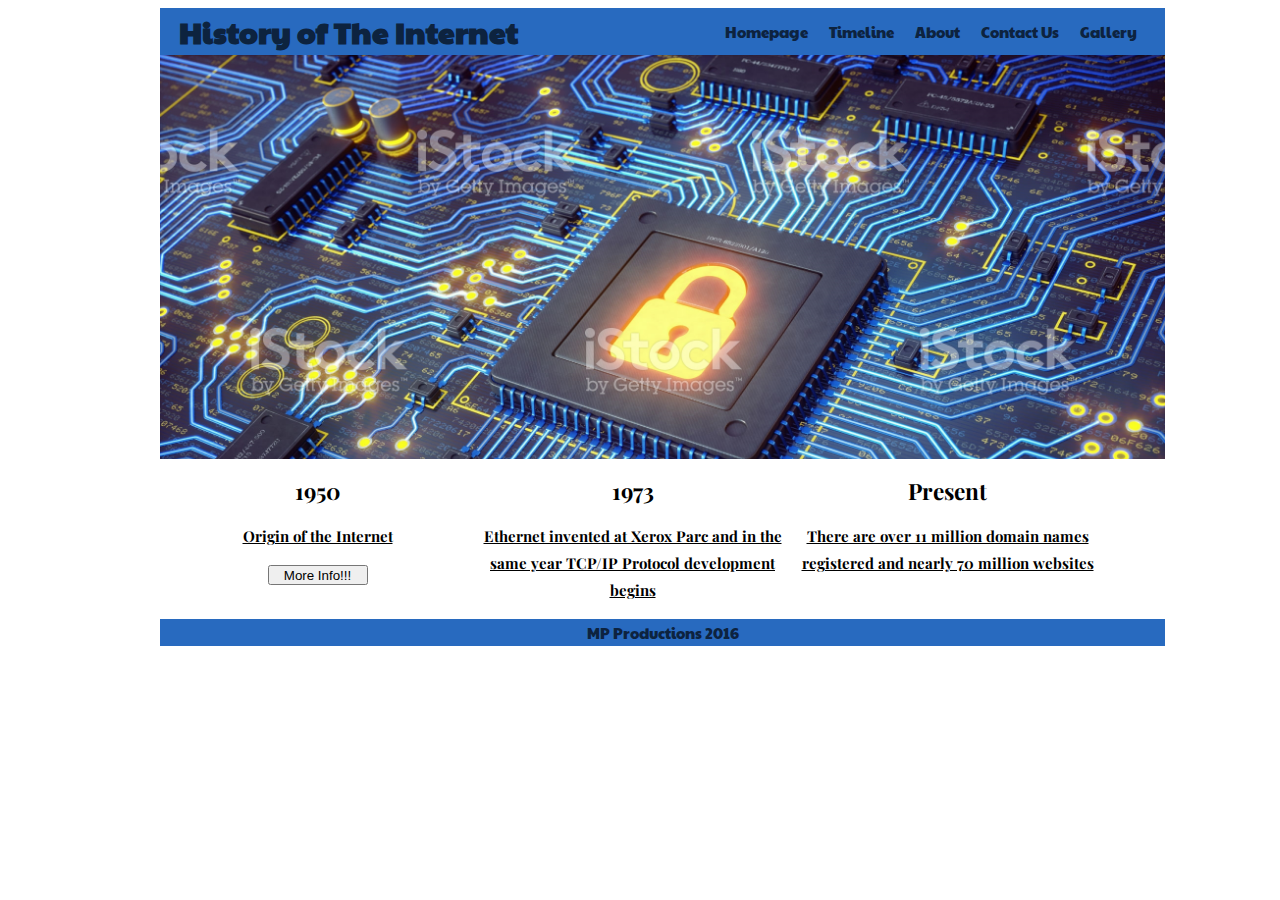
<file: index.html>
<html>
<head>
<link href="main.css" rel="stylesheet" type="text/css" />
<link href="https://fonts.googleapis.com/css?family=Paytone+One|Playfair+Display" rel="stylesheet">

</head>

<div id="wrapper">
    <div id="header">
 	  <div id="logo">
 	    <h1>History of The Internet</h1>
 	  </div>
 	  <div id="menu">
             <ul>
               <li><a href="index.html">Homepage</a></li>
			   <li><a href="timeline.html">Timeline</a></li>
        	   <li><a href="about.html">About</a></li>
 	           <li><a href="contact.html">Contact Us</a></li>
			   <li><a href="gallery.html">Gallery</a></li>
			   
             </ul>
 	  </div>
    <div>
	<div id="banner"></div>
 	<div id="feature">
 	  <div id="feature1">
 	    <h2>1950</h2>
		<p><u><b>Origin of the Internet</b></u></p>
		<button type="button" onclick="window.location.href='http://www.internetsociety.org/internet/what-internet/history-internet/brief-history-internet'">More Info!!!</button>
 	  </div>
            <div id="feature2">
 	            <h2>1973</h2>
				<p><u><b>Ethernet invented at Xerox Parc and in the same year TCP/IP Protocol development begins</b></u></p>
 	        </div>
 	  <div id="feature3">
				<h2>Present</h2>
				<p><u><b>There are over 11 million domain names registered and nearly 70 million websites</b></u></p>
 	  </div>
 	</div>
       <div id="footer">
	    <p>MP Productions 2016</p>
		
	   </div>
	    <div id="menufooter">
			
		
		
		</div>
    </div>
	</div>
</div>

</html>
</file>
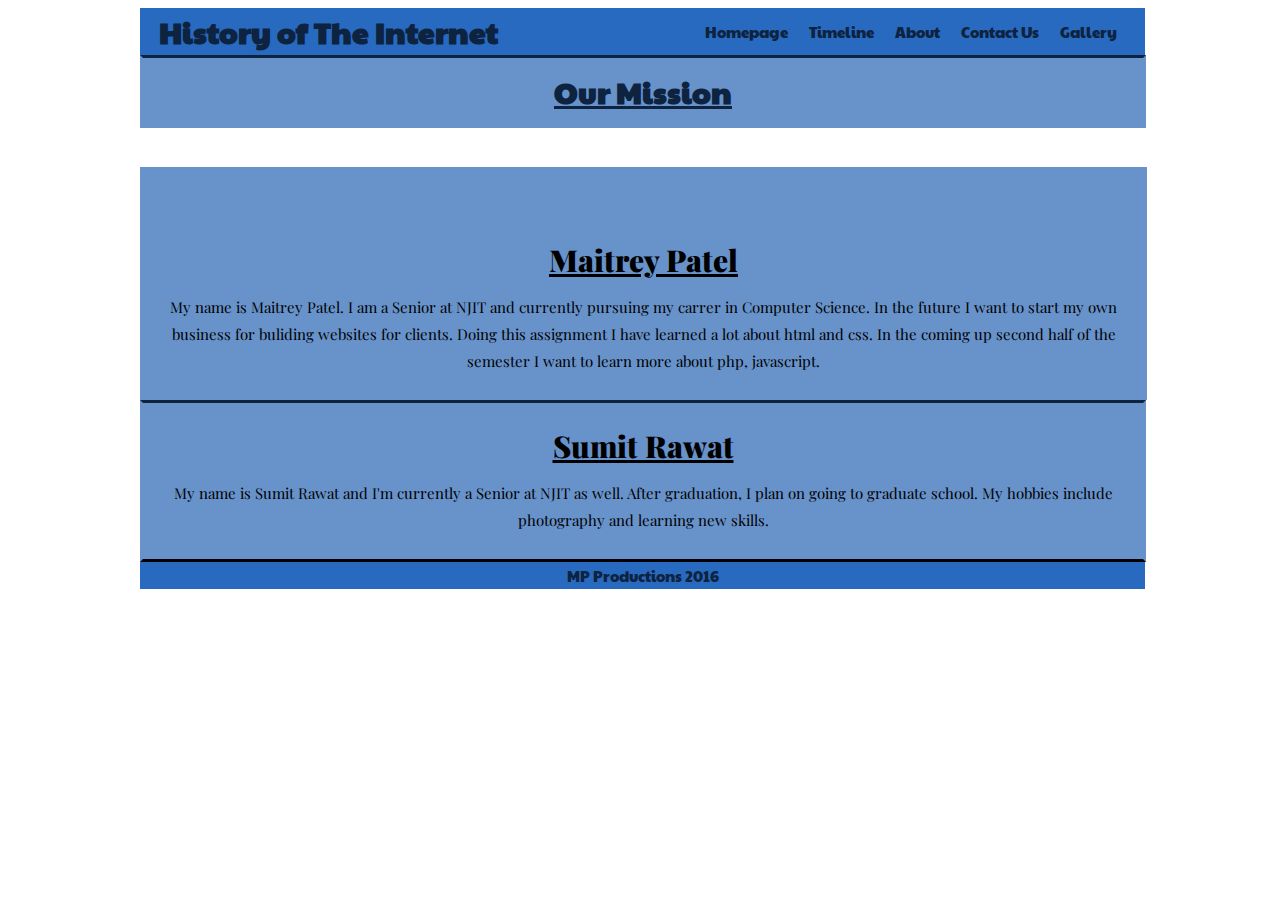
<file: about.html>
<html>
<head>
<link href="main.css" rel="stylesheet" type="text/css" />
<link href="https://fonts.googleapis.com/css?family=Paytone+One|Playfair+Display" rel="stylesheet">
</head>
<div id="wapper">
	<div id="header">
		<div id="logo">
			<h1>History of The Internet</h1>
		</div>
		<div id="menu">
				<ul>
				<li><a href="index.html">Homepage</a></li>
				<li><a href="timeline.html">Timeline</a></li>
				<li><a href="about.html">About</a></li>
				<li><a href="contact.html">Contact Us</a></li>
				<li><a href="gallery.html">Gallery</a></li>
			   
				</ul>
		</div>
		<div id="ourmission">
			<h1><u>Our Mission</u></h1>
		</div>
	</div>
	<div id="patel">
		<h1><b><u>Maitrey Patel</u></b></h1>
		<p>My name is Maitrey Patel. I am a Senior at NJIT and currently pursuing my carrer in Computer Science. In the future I want to start my own business for buliding websites for clients. Doing this assignment I have learned a lot about html and css. In the coming up second half of the semester I want to learn more about php, javascript.</p>
	</div>
	<div id="rawat">
		<h1><b><u>Sumit Rawat</u></b></h1>
		<p>My name is Sumit Rawat and I'm currently a Senior at NJIT as well. After graduation, I plan on going to graduate school. My hobbies include photography and learning new skills.</p>
	</div>
	<div id="footer">
	    <p>MP Productions 2016</p>
		
	 </div>
	
</div>













</html>
</file>
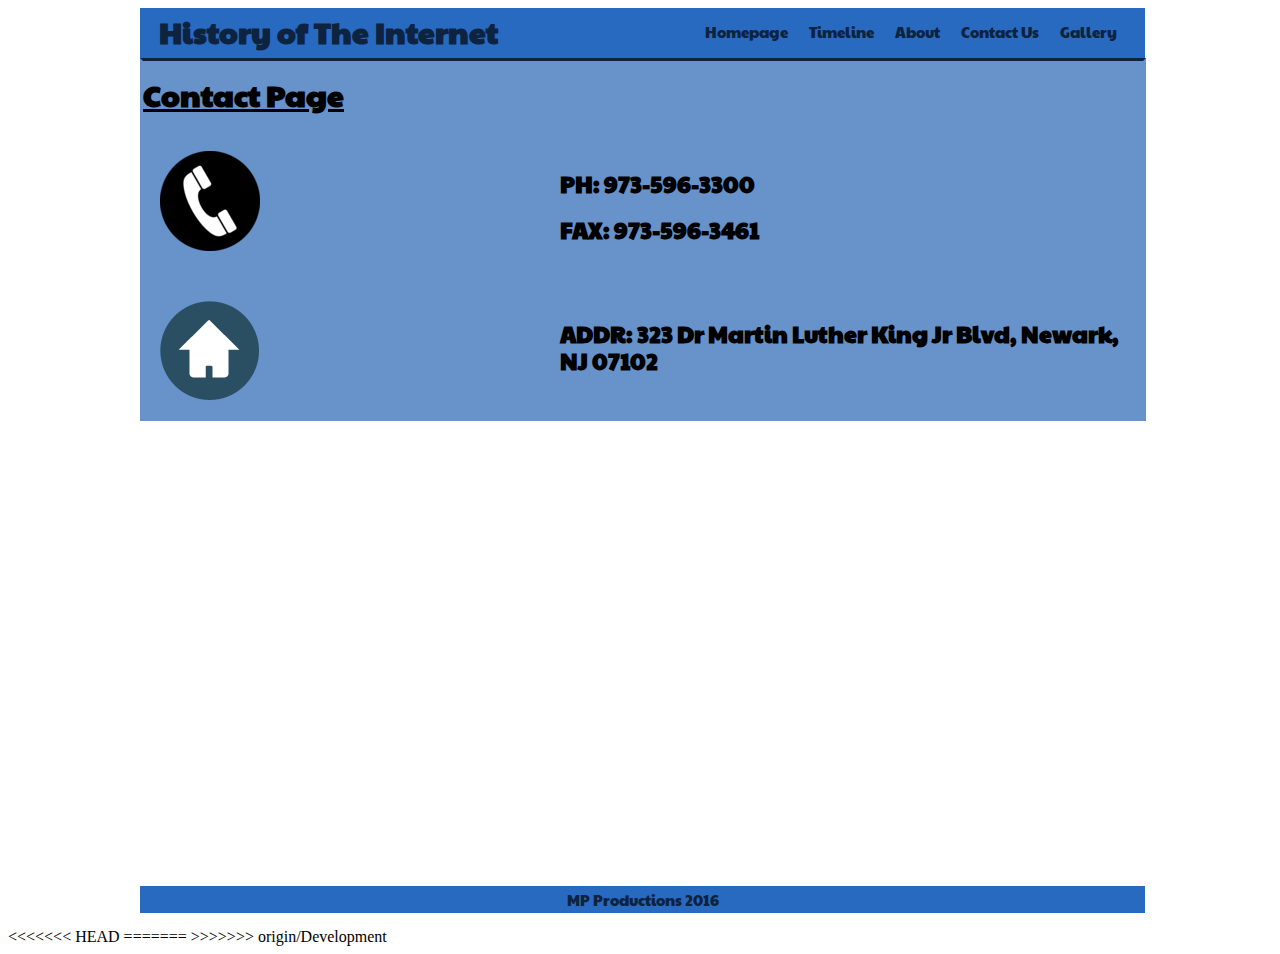
<file: contact.html>
<html>
<head>
<link href="main.css" rel="stylesheet" type="text/css" />
<link href="https://fonts.googleapis.com/css?family=Paytone+One|Playfair+Display" rel="stylesheet">
</head>
<div id="wapper">
	<div id="header">
		<div id="logo">
			<h1>History of The Internet</h1>
		</div>
		<div id="menu">
				<ul>
				<li><a href="index.html">Homepage</a></li>
				<li><a href="timeline.html">Timeline</a></li>
				<li><a href="about.html">About</a></li>
				<li><a href="contact.html">Contact Us</a></li>
				<li><a href="gallery.html">Gallery</a></li>
			   
				</ul>
		</div>
	</div>
	<div id="contactpage">
			<h1><u>Contact Page</u></h1>
	</div>
	<div id="phone">
		<a href="www.njit.edu"><img src="phone-icon-th.png" class="trans" /></a>
		<h2>PH: 973-596-3300</h2>
		<h2>FAX: 973-596-3461</h2>
		
	</div>
	<div id="address">
			<a href="www.njit.edu"><img src="address-icon.png" class="trans" /></a>
			<h2>ADDR: 323 Dr Martin Luther King Jr Blvd, Newark, NJ 07102</h2>
	</div>
	
	<div id="location">
	<div style="width: 100%"><iframe src="https://www.google.com/maps/embed?pb=!1m18!1m12!1m3!1d3022.8847584480477!2d-74.18006898527922!3d40.74256124368352!2m3!1f0!2f0!3f0!3m2!1i1024!2i768!4f13.1!3m3!1m2!1s0x89c2537d98c396f9%3A0xb97c287a2ef95f43!2sNew+Jersey+Institute+of+Technology!5e0!3m2!1sen!2sus!4v1479394661050" width="1005" height="450" frameborder="0" style="border:0" allowfullscreen></iframe>
	</div>
	<div id="footer">
	    <p>MP Productions 2016</p>
		
	</div>
	</div>
</div>
<<<<<<< HEAD

</html>
=======
</html>
>>>>>>> origin/Development
</file>
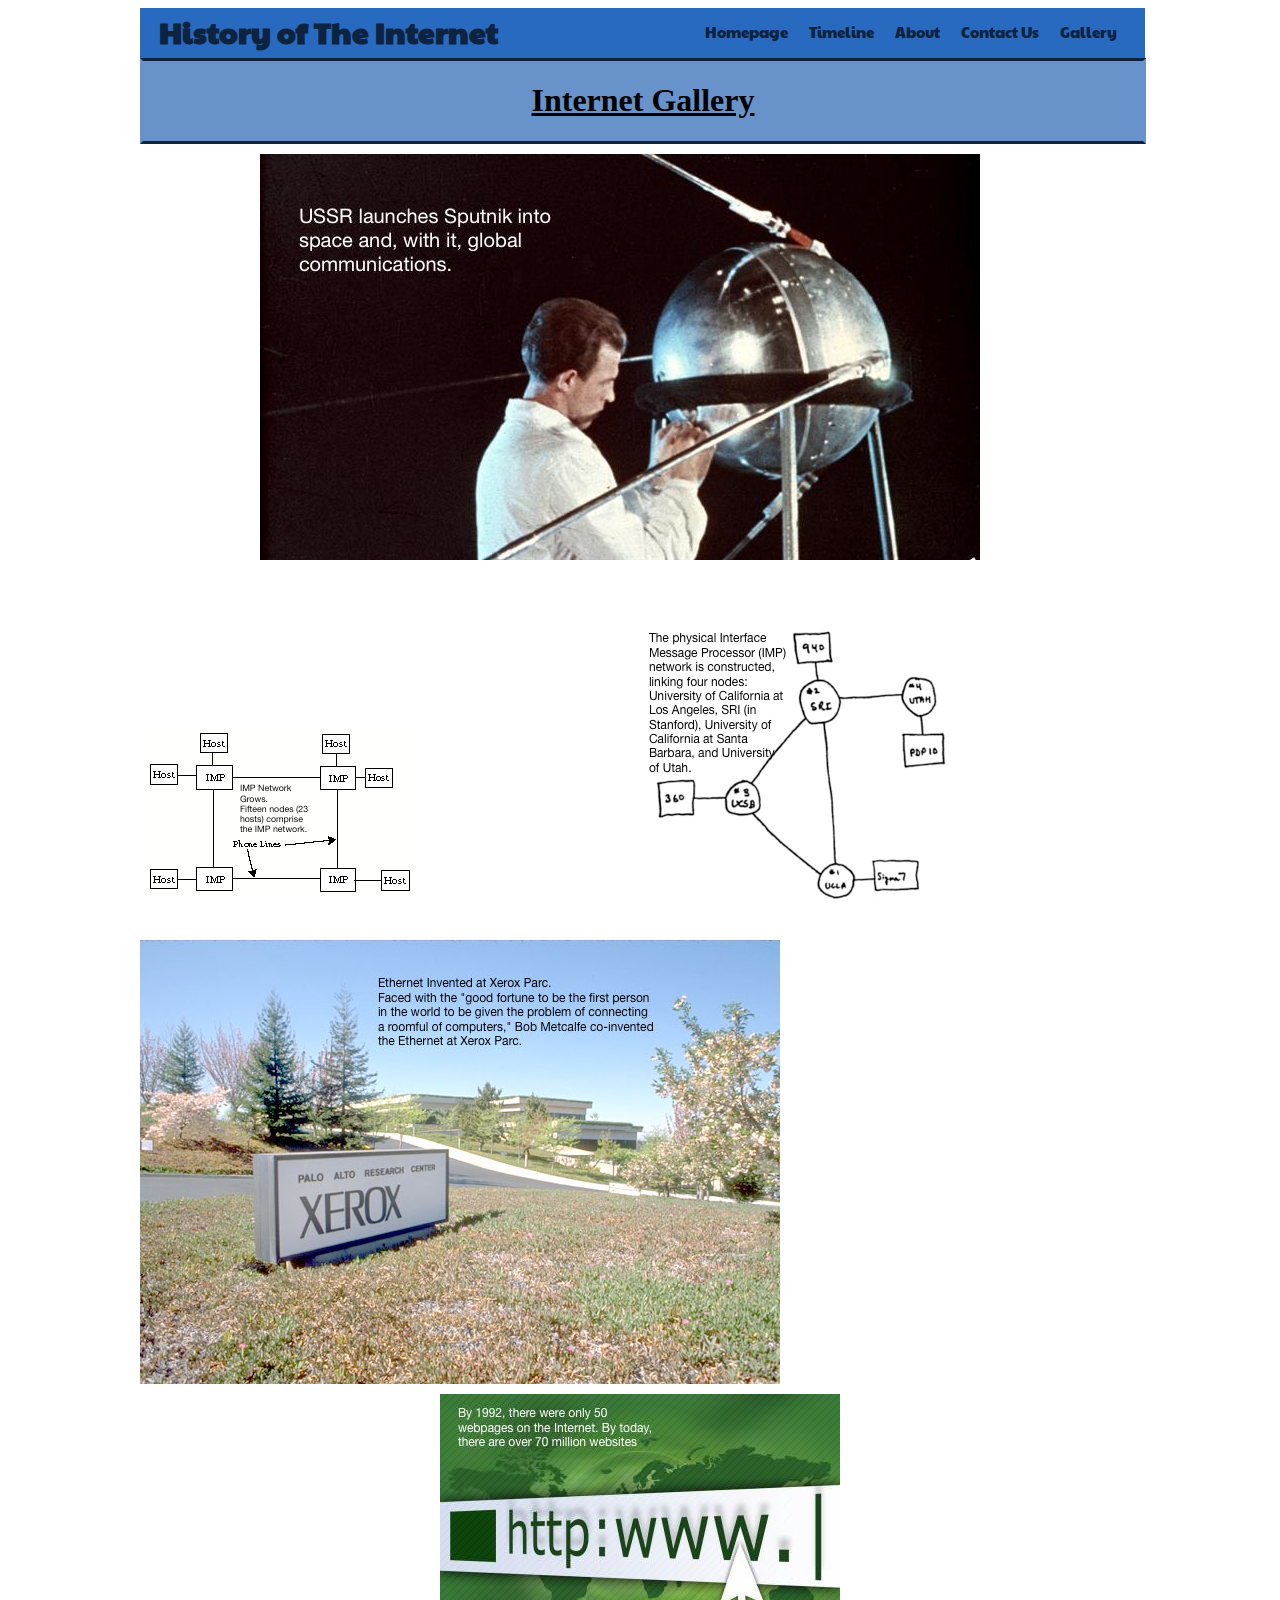
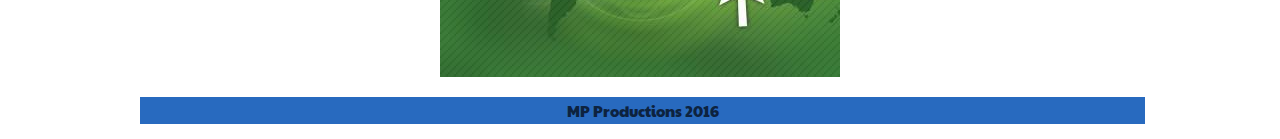
<file: gallery.html>
<html><head><link href="main.css" rel="stylesheet" type="text/css" /><link href="https://fonts.googleapis.com/css?family=Paytone+One|Playfair+Display" rel="stylesheet"></head><div id="wapper">	<div id="header">		<div id="logo">			<h1>History of The Internet</h1>		</div>		<div id="menu">				<ul>				<li><a href="index.html">Homepage</a></li>				<li><a href="timeline.html">Timeline</a></li>				<li><a href="about.html">About</a></li>				<li><a href="contact.html">Contact Us</a></li>				<li><a href="gallery.html">Gallery</a></li>				</ul>		</div>	</div>	<div id="intergallery">			<h1><u>Internet Gallery</u></h1>	</div>	<div id="photo1">		<a href="#"><img src="sputnik.jpg" class="trans" /></a>	</div>	<div id="photo2">		<a href="#"><img src="IMP.jpg" class="trans" /></a>	</div>	<div id="photo3">		<a href="#"><img src="imp.png" class="trans" /></a>	</div>	<div id="photo4">		<a href="#"><img src="xerox.jpg" class="trans" /></a>	</div>	<div id="photo5">		<a href="#"><img src="webpage.jpg" class="trans" /></a>	</div>	<div id="footer">	    <p>MP Productions 2016</p>			</div></div></html>
</file>
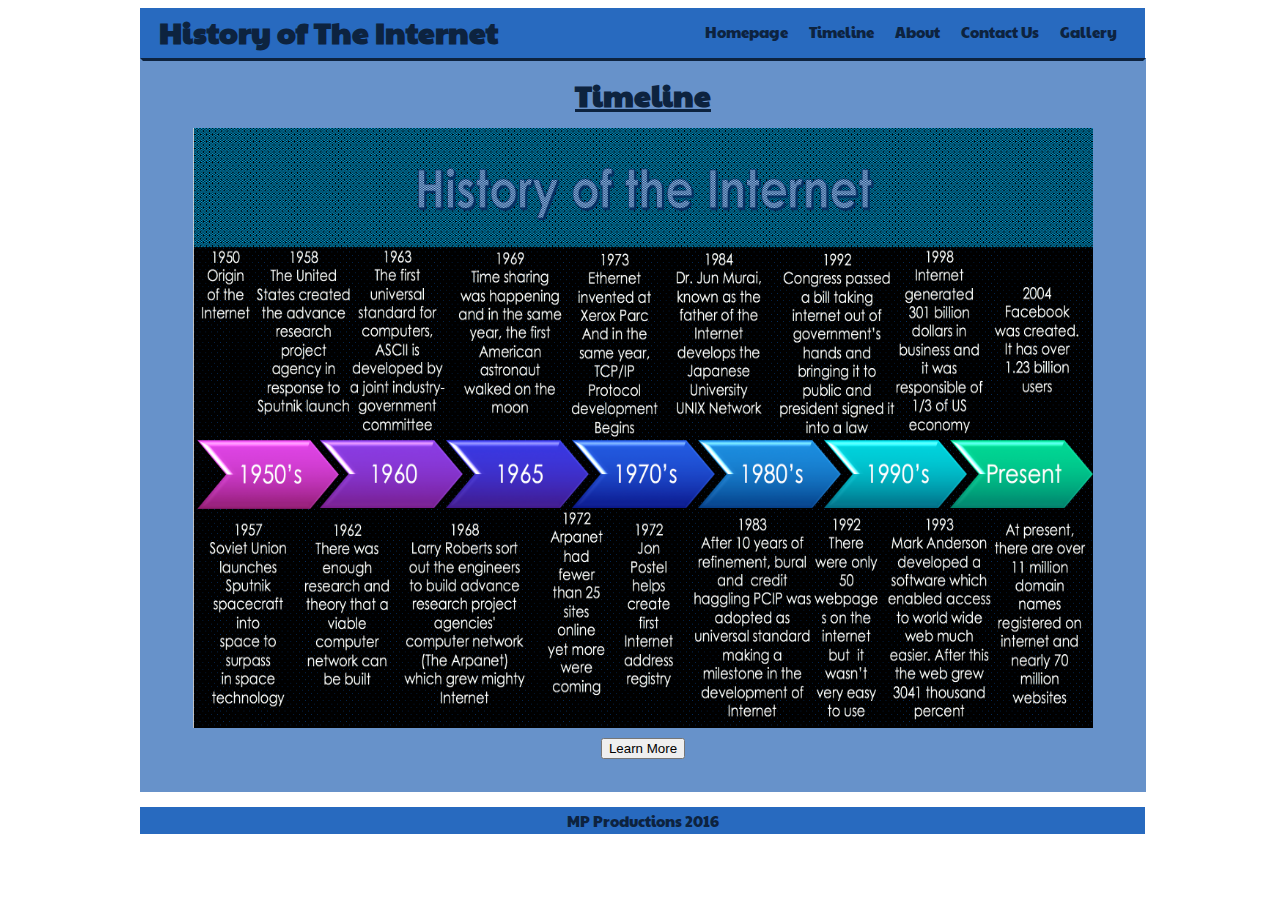
<file: timeline.html>
<html>
<head>
<link href="main.css" rel="stylesheet" type="text/css" />
<link href="https://fonts.googleapis.com/css?family=Paytone+One|Playfair+Display" rel="stylesheet">
</head>
<div id="wapper">
	<div id="header">
		<div id="logo">
			<h1>History of The Internet</h1>
		</div>
		<div id="menu">
				<ul>
				<li><a href="index.html">Homepage</a></li>
				<li><a href="timeline.html">Timeline</a></li>
				<li><a href="about.html">About</a></li>
				<li><a href="contact.html">Contact Us</a></li>
				<li><a href="gallery.html">Gallery</a></li>
			   
				</ul>
		</div>
	</div>
	<div id="timeline">
			<h1><u>Timeline</u></h1>
			<a href="#"><img src="timeline.png" class="trans" /></a>
			<div id='button'>
				<button type="button" onclick="window.location.href='http://www.internetsociety.org/internet/what-internet/history-internet/brief-history-internet'">Learn More</button>
			</div>
	</div>
	<div id="img">
		
	</div>
	
	
	
	
	
	<div id="footer">
	    <p>MP Productions 2016</p>
		
	</div>
	
	
	
	
</div>	
</html>
</file>
<file: main.css>
ul {
    list-style-type: none;
    margin: 0;
    padding: 0px;
    overflow: hidden;
    background-color: #286ABF;
}

li {
    float: left;

}

li a {
    display: block;
    text-align: center;
    padding: 10px;
    text-decoration: none;
}


li a:hover:not(.active) {
    background-color: #1D4E8C;
}

.active {
    background-color: #286ABF;
}
li {
    border-right: 1px solid #286ABF;
}

li:last-child {
    border-right: none;
}

#wrapper {
     width: 960px;
     margin-left: auto;
     margin-right: auto;
	
}
#banner {
   clear: both;	
   background-image: url("533354624.jpg");
   height: 404px;
   background-size: cover;
   width: 1005px;
   background-repeat: no-repeat;
   
}


#header {
   background-color:#286ABF;
   height: 50px;
   line-height: 27px;
   width: 1003px;
   
   
}
#menu {
  background-color: #286ABF;
   width: 450px;
   float: right;
   padding-left: 0px;
   font-family: Paytone One;
   font-size: 15px;
   line-height: 27px;
   

}
#menu a {
   color: #0D233F;	

}

#logo {
   background-color: #286ABF;
   width: 367px;
   float: left;
   text-align: center;
   font-family: Paytone One;
   font-size: 15px;
   line-height: 27px;
   color: #0D233F;
}
#logo h1 {
   padding: 0px;
   margin: 10px;
   margin-right: 0px;
   color: #0D233F;
   
}
#feature1, #feature2, #feature3 {
   float: left;
   width: 315px;
   text-align: center;
   font-family: Playfair Display;
   font-size: 15px;
   line-height: 27px;
 

}
#feature1 button {
	width: 100px;
	height: 20px;
}
#banner img {
   width: 100%;
 
}
#footer a {
	color: #0D233F;
	background-color: #286ABF;
    font-family: Paytone One;
   font-size: 15px;
   line-height: 27px;
   
   
}
#footer {
   background-color: #286ABF;
   clear: both;
   text-align: center;
   width: 1005px;
   color: #0D233F;
   font-family: Paytone One;
   font-size: 15px;
   line-height: 27px;
   
}


footer img{
	height: 50px;
	width: 150px;
}
/*This is the About page css format*/
#ourmission {
	margin-left: auto;
	margin-right: auto;
	background-color: #6792CA;
	text-align: center;
	width: 1000px;
	clear: both;
	border-style: solid;
	border-top-color: #0D233F;
	border-right-color: #6792CA;
	border-left-color:#6792CA;
	border-bottom-color:#6792CA;
	font-family: Paytone One;
   font-size: 15px;
   line-height: 27px;
   color: #0D233F;
	
	
}
#header {

	width: 1005px;
}
#wapper {
	margin-left:auto;
	margin-right:auto;
	width: 1000px;
}
#patel {
	float: left;
	text-align: center;
	width: 987px;
	padding: 10px;
	margin-top: 109px;
	background-color: #6792CA;
	font-family: Playfair Display;
   font-size: 15px;
   line-height: 27px;
   padding-top: 60px;
}
#rawat {
	float: left;
	text-align: center;
	width: 980px;
	padding: 10px;
	margin-top: 0px;
	background-color: #6792CA;
	border-style: solid;
	border-top-color: #0D233F;
	border-right-color: #6792CA;
	border-left-color:#6792CA;
	font-family: Playfair Display;
   font-size: 15px;
   line-height: 27px;
}
#footer a {
	color: #0D233F;
	background-color: #286ABF;
    font-family: Paytone One;
   font-size: 15px;
   line-height: 27px;
   
}
#footer {
   background-color: #286ABF;
   clear: both;
   text-align: center;
   width: 1005px;
   color: #0D233F;
   font-family: Paytone One;
   font-size: 15px;
   line-height: 27px;
   
}
footer img{
	height: 50px;
	width: 150px;
}
/*This is the css format for the contact page*/
#contactpage {
	margin-left: auto;
	margin-right: auto;
	background-color: #6792CA;
	border-style: solid;
	border-top-color: #0D233F;
	border-right-color: #6792CA;
	border-left-color:#6792CA;
	border-bottom-color:#6792CA;
	width: 1000px;
	font-family: Paytone One;
   font-size: 15px;
   line-height: 27px;
   clear: both;
}
#header {

	width: 1005px;
}
#wapper {
	margin-left:auto;
	margin-right:auto;
	width: 1000px;
}
#phone {
	background-color: #6792CA;
	padding: 20px;
	width: 966px;
	float: left;
	font-family: Paytone One;
   font-size: 15px;
   line-height: 27px;
}
#phone img {
	margin-right: 300px;
	float: left;
}
#address {
	background-color: #6792CA;
	width: 966px;
	padding: 20px;
	float: left;
	font-family: Paytone One;
   font-size: 15px;
   line-height: 27px;
	
}
#address img {
	margin-right: 300px;
	float: left;
}
#footer a {
	color: #0D233F;
	background-color: #286ABF;
    font-family: Paytone One;
   font-size: 15px;
   line-height: 27px;
   
   
}
#footer {
   background-color: #286ABF;
   clear: both;
   text-align: center;
   width: 1005px;
   color: #0D233F;
   font-family: Paytone One;
   font-size: 15px;
   line-height: 27px;
   
}
footer img{
	height: 50px;
	width: 150px;
}
/* This is the css format for the timeline page*/

#timeline {
	background-color: #6792CA;
	margin-left: auto;
	margin-right: auto;
	text-align: center;
	width: 1000px;
	clear: both;
	border-style: solid;
	border-top-color: #0D233F;
	border-right-color: #6792CA;
	border-left-color:#6792CA;
	border-bottom-color:#6792CA;
	font-family: Paytone One;
   font-size: 15px;
   line-height: 27px;
   color: #0D233F;
}
#header {
    background-color:#286ABF;
	width: 1005px;
}
#wapper {
	margin-left:auto;
	margin-right:auto;
	width: 1005px;
}
#button {
	text-align: center;
	padding-top: 10px;
	padding-bottom: 30px;
}
#timeline img {
	height: 600px;
	max-width: 900px;

}
#footer a {
	color: #0D233F;
	background-color: #286ABF;
    font-family: Paytone One;
   font-size: 15px;
   line-height: 27px;
   
}
#footer {
   background-color: #286ABF;
   clear: both;
   text-align: center;
   width: 1005px;
   color: #0D233F;
   font-family: Paytone One;
   font-size: 15px;
   line-height: 27px;
   
}
footer img{
	height: 50px;
	width: 150px;
}
/* This is the css format for the gallery page*/

#intergallery {
	background-color: #6792CA;
	margin-left: auto;
	margin-right: auto;
	text-align: center;
	width: 1000px;
	clear: both;
	border-style: solid;
	border-top-color: #0D233F;
	border-right-color: #6792CA;
	border-left-color:#6792CA;
	border-bottom-color:#0D233F;
}
#header {

	width: 1005px;
}
#wapper {
	margin-left:auto;
	margin-right:auto;
	width: 1000px;
}
#photo1 {
	margin-top: 10px;
	margin-bottom: 10px;
	margin-left: 120px;
}
#photo2 {
	margin-top: 50px;
	float: left;
	margin-bottom: 10px;
	height: 50px;
	clear: both;
	margin-left: 500px;
}
#photo3 {
	margin-top: 50px;
	float: left;
	margin-bottom: 10px;
	height: 50px;
	width: 60px;
	clear: both;
}
#photo4 {
	margin-top: 150px;
	float: left;
	clear: both;
	margin-bottom: 10px;
}
#photo5 {
	margin-bottom: 20px;
	width: 200px;
	margin-left: 300px;
    
}


#footer a {
	color: #0D233F;
	background-color: #286ABF;
    font-family: Paytone One;
   font-size: 15px;
   line-height: 27px;
   
   
}
#footer {
   background-color: #286ABF;
   clear: both;
   text-align: center;
   width: 1005px;
   color: #0D233F;
   font-family: Paytone One;
   font-size: 15px;
   line-height: 27px;
   
}
footer img{
	height: 50px;
	width: 150px;
}
</file>
